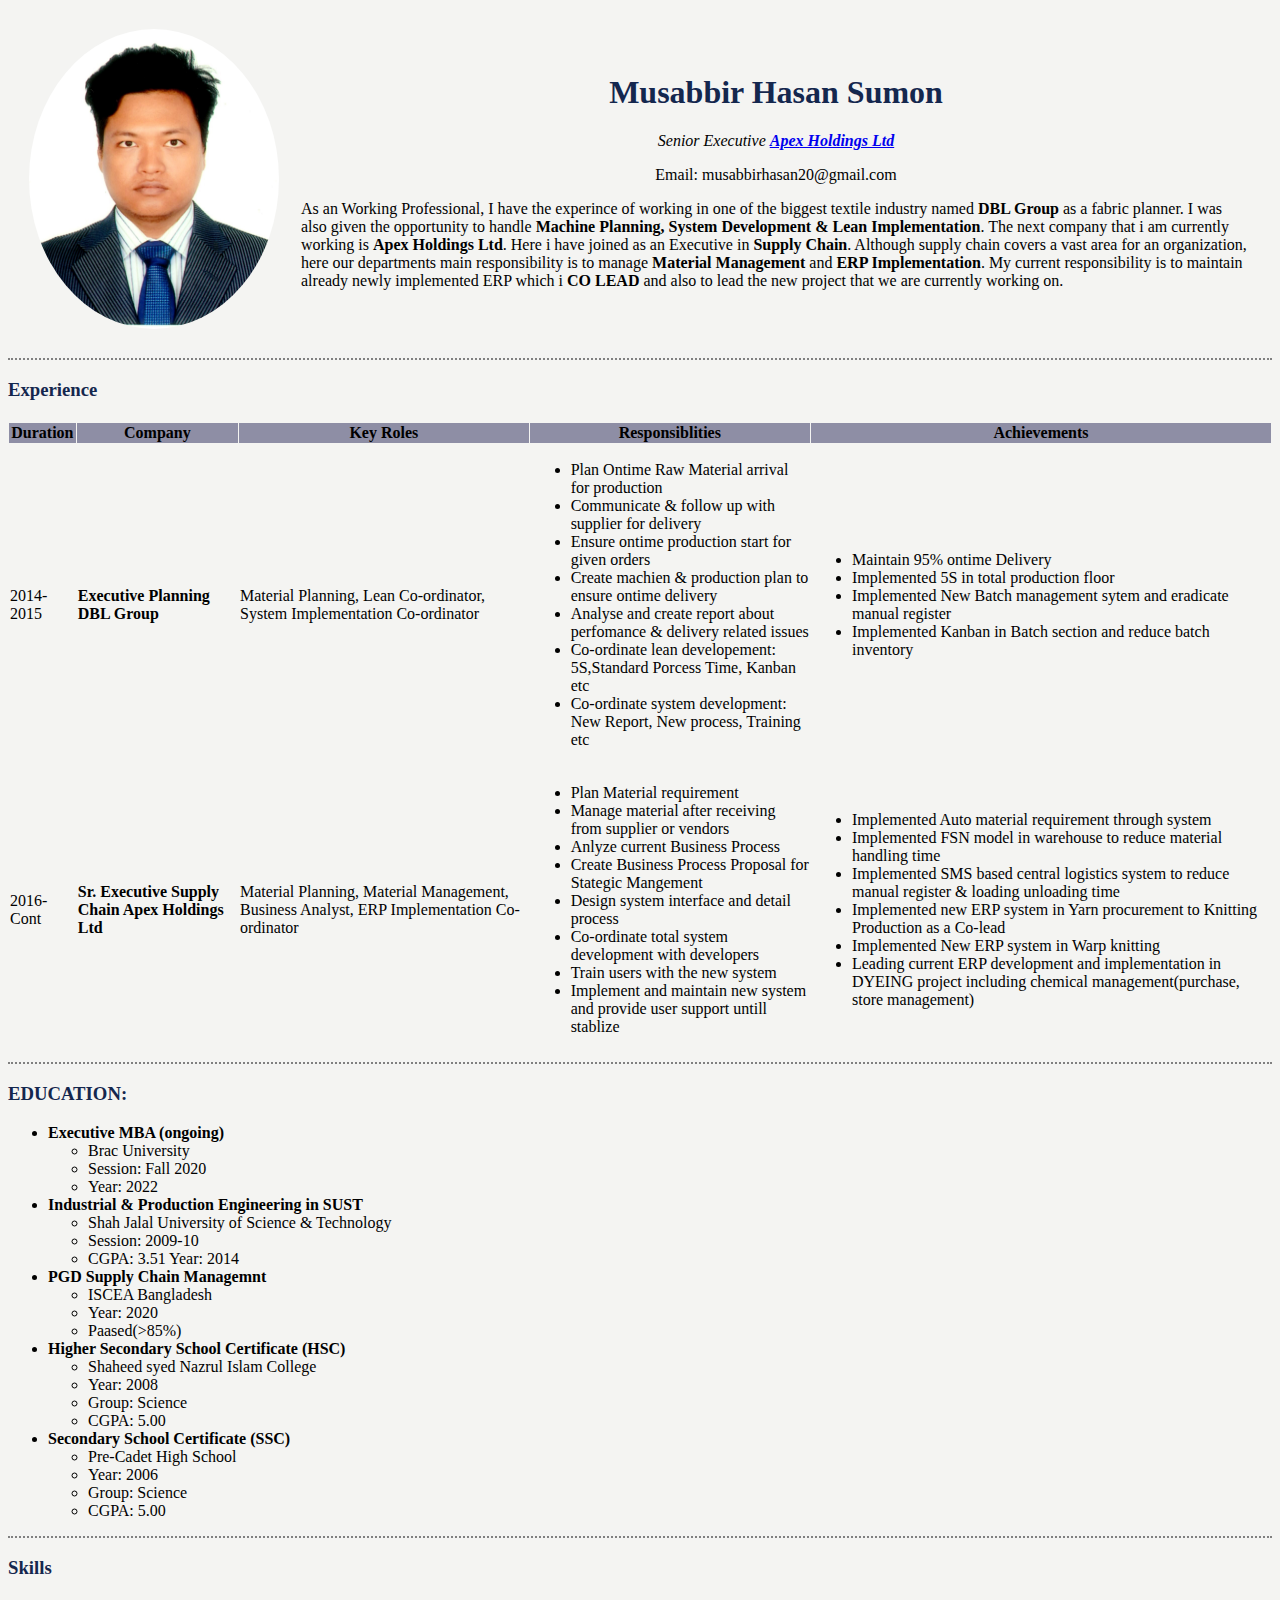
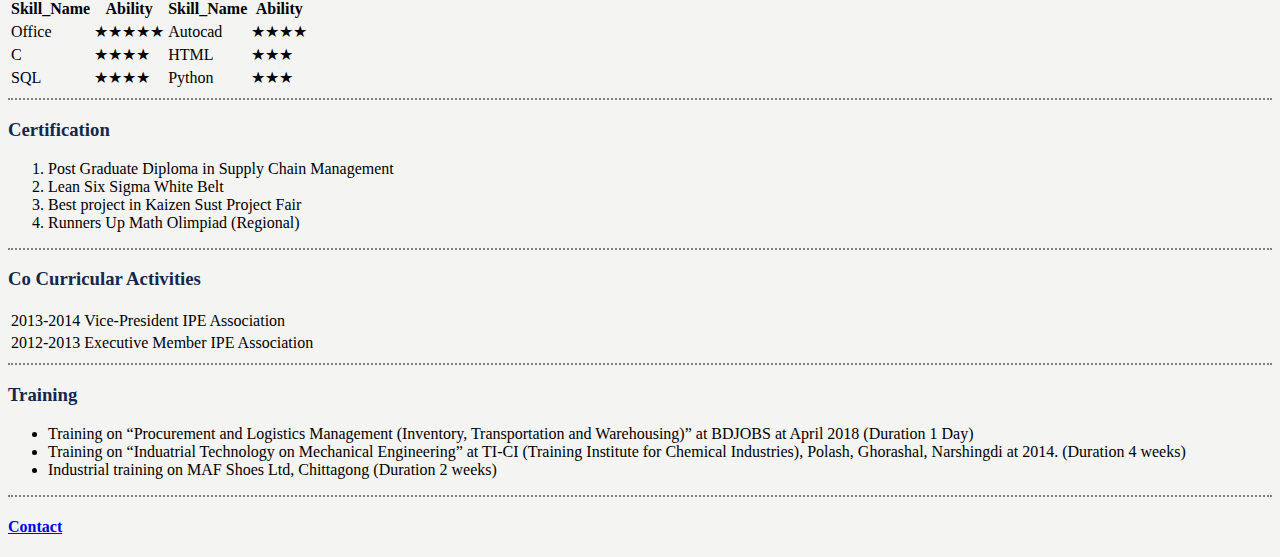
<file: index.html>
<!DOCTYPE html>
<html lang="en">
<head>
    <meta charset="UTF-8">
    <meta name="viewport" content="width=device-width, initial-scale=1.0">
    <title>🥶Musabbir's Personal Site</title>
    <link rel="stylesheet" href="styles.css">
 
</head>
<body>
    <table cellspacing ="20">
        <td><img src="musabbir.jpg" alt="Musabbir Profile picture" width="250" height="300" width = "width:200px;"></td>
        <td><h1 align="center">Musabbir Hasan Sumon</h1>
            <p align="center"><em>Senior Executive <strong><a href="https://www.apexholdings.com/">Apex Holdings Ltd</a> </strong></em></p>
            <p align="center">Email: musabbirhasan20@gmail.com</p>
            <p>As an Working Professional, I have the experince of working in one of the biggest textile 
                industry named <strong>DBL Group</strong> as a fabric planner. I was also given the opportunity
                to handle <strong>Machine Planning, System Development & Lean Implementation</strong>. The 
                next company that i am currently working is <strong>Apex Holdings Ltd</strong>. Here i have joined
                as an Executive in <strong>Supply Chain</strong>. Although supply chain covers a vast area for an 
                organization, here our departments main responsibility is to manage <strong>Material Management</strong>
                and <strong>ERP Implementation</strong>. My current responsibility is to maintain already newly implemented
                ERP which i <strong>CO LEAD</strong> and also to lead the new project that we are currently working on. 
            </p>
            </td>
    </table>
    
    <hr>
    <h3><strong>Experience</strong> </h3>
    <table cellspacing ="1"> 
        <thead>
            <th>
                <tr Style = "background-color: rgb(142, 142, 165);">
                    <th>Duration</th>
                    <th>Company</th>
                    <th>Key Roles</th>
                    <th>Responsiblities</th>
                    <th>Achievements</th>
                </tr>
                
            </th>

        </thead>
        <tbody>
            <tr>
                <td>2014-2015</td>
                <td><strong>Executive Planning DBL Group</strong> </td>
                <td>Material Planning, Lean Co-ordinator, System Implementation Co-ordinator</td>
                <td>
                    <ul>
                        <li>Plan Ontime Raw Material arrival for production</li>
                        <li>Communicate & follow up with supplier for delivery</li>
                        <li>Ensure ontime production start for given orders</li>
                        <li>Create machien & production plan to ensure ontime delivery</li>
                        <li>Analyse and create report about perfomance & delivery related issues</li>
                        <li>Co-ordinate lean developement: 5S,Standard Porcess Time, Kanban etc </li>
                        <li>Co-ordinate system development: New Report, New process, Training etc</li>
                    </ul>
                </td>
                <td>
                    <ul>
                        <li>Maintain 95% ontime Delivery</li>
                        <li>Implemented 5S in total production floor</li>
                        <li>Implemented New Batch management sytem and eradicate manual register</li>
                        <li>Implemented Kanban in Batch section and reduce batch inventory</li>
                    </ul>
                </td>
            </tr>
            <tr>
                <td>2016-Cont</td>
                <td><strong>Sr. Executive Supply Chain Apex Holdings Ltd</strong> </td>
                <td>Material Planning, Material Management, Business Analyst, ERP Implementation Co-ordinator </td>
                <td>
                    <ul>
                        <li>Plan Material requirement</li>
                        <li>Manage material after receiving from supplier or vendors</li>
                        <li>Anlyze current Business Process</li>
                        <li>Create Business Process Proposal for Stategic Mangement</li>
                        <li>Design system interface and detail process</li>
                        <li>Co-ordinate total system development with developers</li>
                        <li>Train users with the new system</li>
                        <li>Implement and maintain new system and provide user support untill stablize</li>
                    </ul>
                </td>
                <td>
                    <ul>
                        <li>Implemented Auto material requirement through system</li>
                        <li>Implemented FSN model in warehouse to reduce material handling time</li>
                        <li>Implemented SMS based central logistics system to reduce manual register & loading unloading time</li>
                        <li>Implemented new ERP system in Yarn procurement to Knitting Production as a Co-lead</li>
                        <li>Implemented New ERP system in Warp knitting</li>
                        <li>Leading current ERP development and implementation in DYEING project including chemical management(purchase, store management)</li>
                    </ul>
                </td>
            </tr>

        </tbody>
        
        </table>
    <hr>
    <h3> EDUCATION:</h3>
    <ul>
        <li><strong>Executive MBA (ongoing)</strong> 
            <ul>
                <li>Brac University</li>
                <li>Session: Fall 2020</li>
                <li>Year: 2022</li>
            </ul>
        </li>
        <li><strong>Industrial & Production Engineering in SUST</strong> 
            <ul>
                <li>Shah Jalal University of Science & Technology</li>
                <li>Session: 2009-10</li>
                <li>CGPA: 3.51 Year: 2014</li>
            </ul>
        </li>
        <li><strong>PGD Supply Chain Managemnt</strong> 
            <ul>
                <li>ISCEA Bangladesh</li>
                <li>Year: 2020</li>
                <li>Paased(>85%)</li>
            </ul>
        
        </li>
        <li><strong>Higher Secondary School Certificate (HSC)</strong>
            <ul>
                <li>Shaheed syed Nazrul Islam College</li>
                <li>Year: 2008</li>
                <li>Group: Science</li>
                <li>CGPA: 5.00</li>
            </ul>
        </li>
        <li><strong>Secondary School Certificate (SSC)</strong>
            <ul>
                <li>Pre-Cadet High School</li>
                <li>Year: 2006</li>
                <li>Group: Science</li>
                <li>CGPA: 5.00</li>
            </ul>
        </li>
    </ul>
    
    <hr>
    
    <h3>Skills</h3>
    <table cellspacing ="2">
        <thead>
            <tr>
                <th>Skill_Name</th>
                <th>Ability</th>
                <th>Skill_Name</th>
                <th>Ability</th>
            </tr>
        </thead>
        <tbody>
            <tr>
                <td>Office </td>
                <td>★★★★★</td>
                <td>Autocad </td>
                <td>★★★★</td>
            </tr>
          
            <tr>
                <td>C</td>
                <td>★★★★</td>
                <td>HTML</td>
                <td>★★★</td>
            </tr>
            <tr>
                <td>SQL</td>
                <td>★★★★</td>
                <td>Python</td>
                <td>★★★</td>
            </tr>
        </tbody>
    </table>
    <hr>
    <h3>Certification</h3>
    <ol>
        <li>Post Graduate Diploma in Supply Chain Management</li>
        <li>Lean Six Sigma White Belt</li>
        <li>Best project in Kaizen Sust Project Fair</li>
        <li>Runners Up Math Olimpiad (Regional)</li>
    </ol>
    <hr>
    <h3>Co Curricular Activities</h3>
    <table cellspacing ="2">
        <tbody>
            <tr>
                <td>2013-2014</td>
                <td>Vice-President IPE Association</td>
            </tr>
            <tr>
                <td>2012-2013</td>
                <td>Executive Member IPE Association</td>
            </tr>
        </tbody>
    </table>
    <hr>
    <h3>Training</h3>
    <ul>
        <li>Training on “Procurement and Logistics Management (Inventory, Transportation and Warehousing)” at BDJOBS at April 2018 (Duration 1 Day)</li>
        <li>Training on “Induatrial Technology on Mechanical Engineering” at TI-CI (Training Institute for Chemical Industries), Polash, Ghorashal, Narshingdi at 2014. (Duration 4 weeks)</li>
        <li>Industrial training on MAF Shoes Ltd, Chittagong (Duration 2 weeks)</li>
    </ul>
    <hr>
    
    <h4><a href="contact.html">Contact</a> </h4>

</body>
</html>
</file>
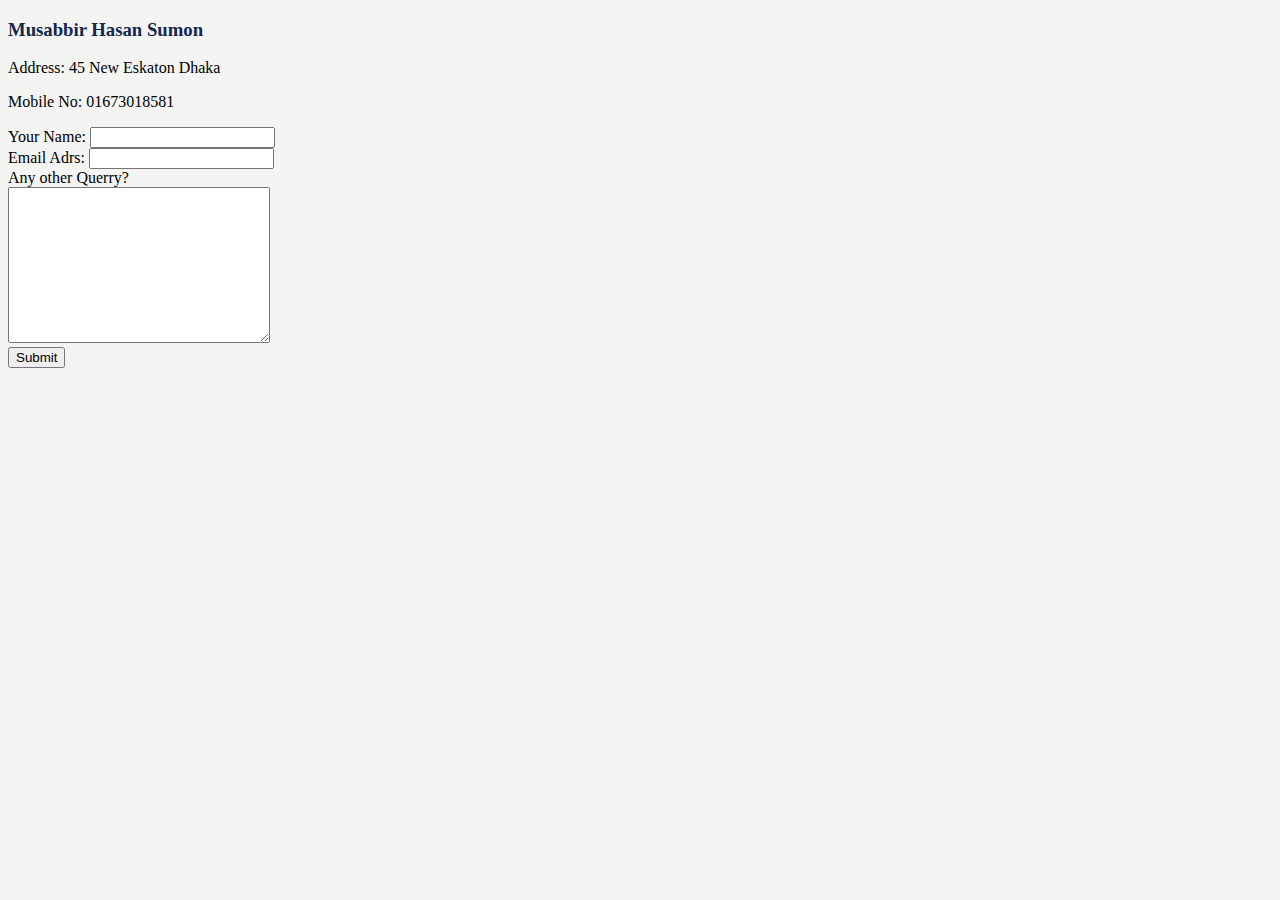
<file: contact.html>
<!DOCTYPE html>
<html lang="en">
<head>
    <meta charset="UTF-8">
    <meta name="viewport" content="width=device-width, initial-scale=1.0">
    <title>Contact</title>
    <link rel="stylesheet" href="styles.css">
</head>
<body>
    <h3>Musabbir Hasan Sumon</h3>
    <p>Address: 45 New Eskaton Dhaka</p>
    <p>Mobile No: 01673018581</p>

    <form action="mailto:musabbirhasan20@gmail.com" method="post" enctype="text/plain">
        <label for="Your Name:"> Your Name: </label>
        <input type="text"> <br>
        <label for="Email Adr">Email Adrs:</label>
        <input type="email"><br>
        <label for="Any other Querry?">Any other Querry?</label><br>
        <textarea name="name" id="" cols="30" rows="10"></textarea><br>
        <input type="submit">
    </form>
</body>
</html>
</file>
<file: styles.css>
img {
    display: block;
    margin-left: auto;
    margin-right: auto;
    border-radius: 50%;
  }
  hr {
      
      border-style: none;
      border-top-style: dotted;
      border-color: grey;
      border-width: 2px;
      width: 100%;
  }
  body {
      background-color: #f4f4f2;
  }
  h1 {
      color: #14274E;
  }
  h3 {
    color: #14274E;
  }
  h4 {
    color: #14274E;
  }
</file>
